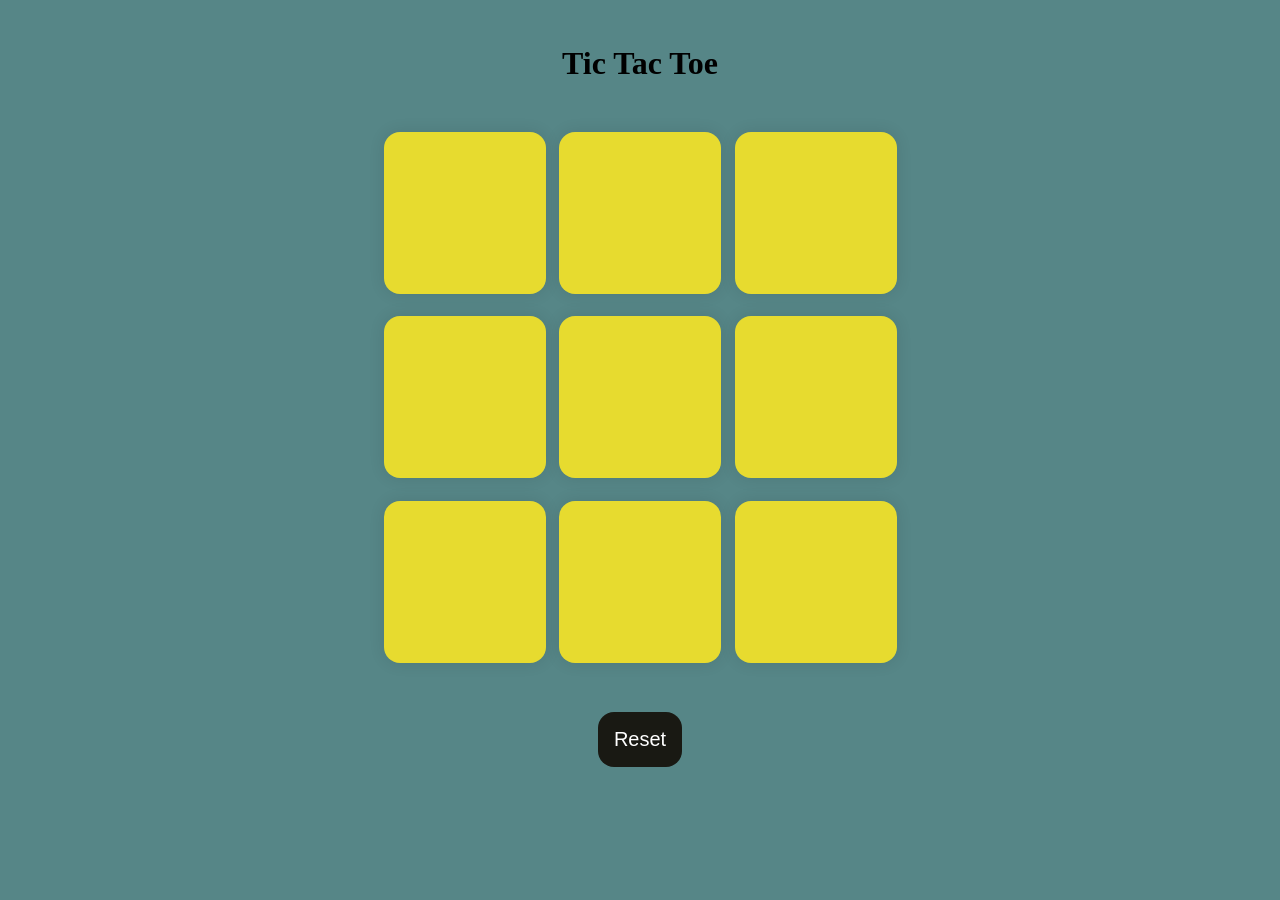
<file: project/home.html>
<!doctype html>
<html lang="en">
  <head>
    <meta charset="UTF-8" />
    <meta name="viewport" content="width=device-width, initial-scale=1.0" />
    <title>Tic-Tac-Toe Game</title>
    <link rel="stylesheet" href="style.css"/>
  </head>
  <body>
    <div class="msg hide">
        <p class="win">Winner</p>
        <button class="new">New Game</button>
    </div>
    <main>
      <h1>Tic Tac Toe</h1>
      <div class="container">
        <div class="game">
            <button class="box"></button>
            <button class="box"></button>
            <button class="box"></button>
            <button class="box"></button>
            <button class="box"></button>
            <button class="box"></button>
            <button class="box"></button>
            <button class="box"></button>
            <button class="box"></button>
        </div>
      </div>
      <button id="reset">Reset</button>
    </main>
    <script src="app.js"></script>
  </body>
</html>
</file>
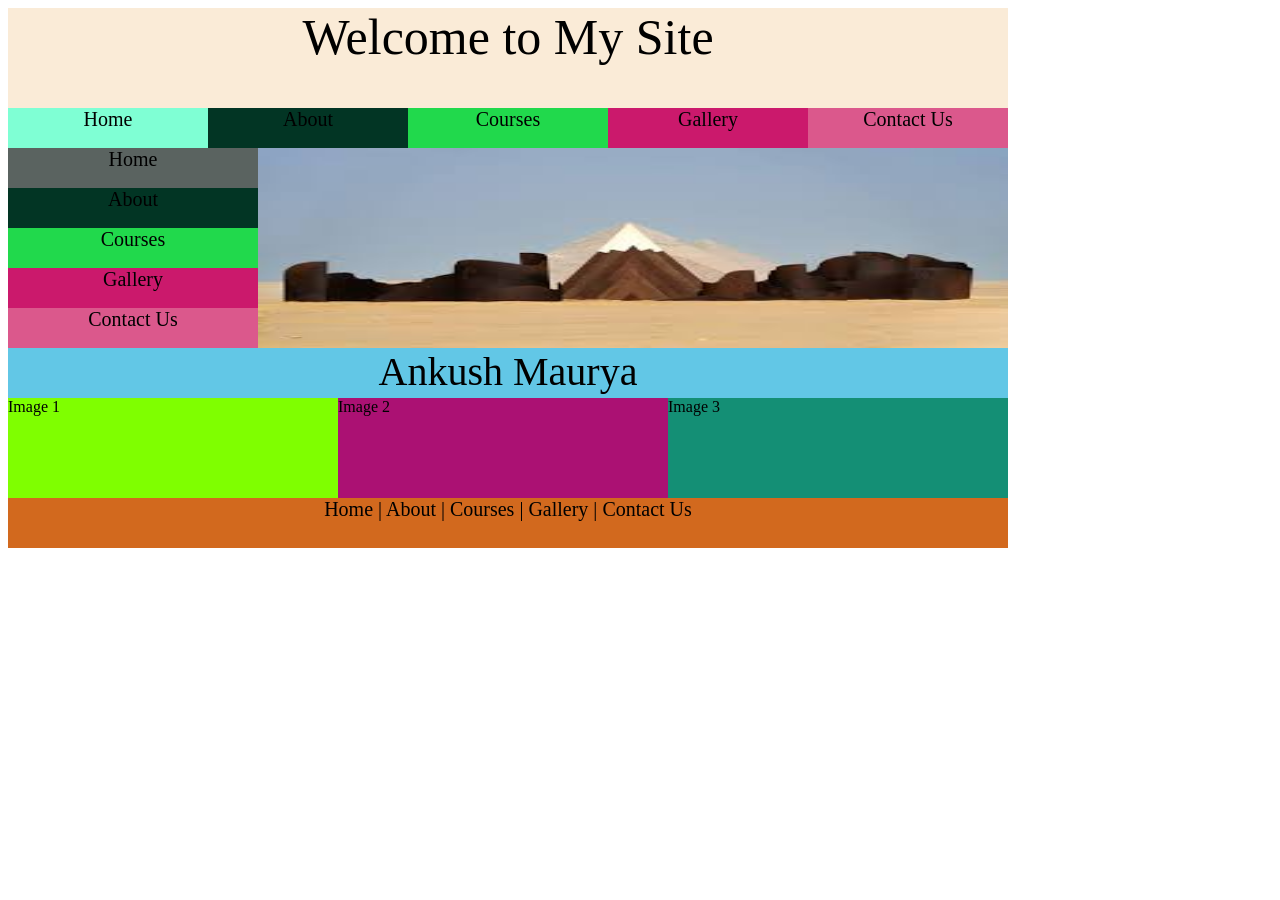
<file: Skeleton/01/div.html>
<!DOCTYPE html>
<html lang="en">
<head>
    <meta charset="UTF-8">
    <meta name="viewport" content="width=device-width, initial-scale=1.0">
    <title>Div Style</title>
    <link rel="stylesheet" href="style.css">
</head>
<body>
    <div class="main">
        <div class="row-1">Welcome to My Site</div>
        <div class="row-2">
            <div class="row-2-col1">Home</div>
            <div class="row-2-col2">About</div>
            <div class="row-2-col3">Courses</div>
            <div class="row-2-col4">Gallery</div>
            <div class="row-2-col5">Contact Us</div>
        </div>
        <div class="row-3">
            <div class="row-3-col1">
                <div class="row-3-row1">Home</div>
                <div class="row-3-row2">About</div>
                <div class="row-3-row3">Courses</div>
                <div class="row-3-row4">Gallery</div>
                <div class="row-3-row5">Contact Us</div>
            </div>
            <div class="row-3-col2">
                <img src="images.jpg" alt="image" width="750px" height="200px">
            </div>
        </div>
        <div class="row-4">
            Ankush Maurya
        </div>
        <div class="row-5">
            <div class="row-5-col1">Image 1</div>
            <div class="row-5-col2">Image 2</div>
            <div class="row-5-col3">Image 3</div>
        </div>
        <div class="row-6">
            Home | About | Courses | Gallery | Contact Us
        </div>
    </div>
</body>
</html>
</file>
<file: project/style.css>
* {
    margin: 0;
    padding: 0;
}

body {
    background-color: #568687;
    text-align: center;
}

main {
    margin-top: 5vmin;
}

.container {
    height: 70vh;
    display: flex;
    justify-content: center;
    align-items: center;
}


.game {
    height: 60vmin;
    width: 60vmin;
    display: flex;
    justify-content: center;
    flex-wrap: wrap;
    align-items: center;
    gap: 1.5vmin;

}
.box {
    height: 18vmin;
    width: 18vmin;
    border-radius: 1rem;
    border: none;
    box-shadow: 0 0 1rem rgb(0, 0, 0, 0.1);
    font-size: 8vmin;
    color: #aa4810;
    background-color: #e7db2f;
}

#reset {
    padding: 1rem;
    background-color: #191913;
    font-size: 1.25rem;
    color: #fff;
    border-radius: 1rem;
    border: none;
}

.new {
    padding: 1rem;
    background-color: #191913;
    font-size: 1.25rem;
    color: #fff;
    border-radius: 1rem;
    border: none;
}

.msg {
    color: #ffffc7;
    font-size: 5vmin;
}

.win {
    height: 10vmin;
}

.hide {
    display: none;
}
</file>
<file: Skeleton/01/style.css>
.main {
    height: 540px;
    width: 1000px;
    background-color: #212121;
}
.row-1 {
    height: 100px;
    width: 1000px;
    background-color: antiquewhite;
    font-size: 50px;
    text-align: center;
}
.row-2 {
    height: 40px;
    width: 1000px;
    background-color: aqua;
    text-align: center;
    font-size: 20px;
}

.row-2-col1 {
    width: 200px;
    height: 40px;
    background-color: aquamarine;
    float: left;
}
.row-2-col2 {
    width: 200px;
    height: 40px;
    background-color: rgb(2, 53, 36);
    float: left;
}
.row-2-col3 {
    width: 200px;
    height: 40px;
    background-color: rgb(33, 217, 76);
    float: left;
}
.row-2-col4 {
    width: 200px;
    height: 40px;
    background-color: rgb(203, 25, 108);
    float: left;
}
.row-2-col5 {
    width: 200px;
    height: 40px;
    background-color: rgb(219, 88, 140);
    float: left;
}

.row-3 {
    width: 1000px;
    height: 200px;
}
.row-3-col1 {
    width: 250px;
    height: 200px;
    background-color: blueviolet;
    float: left;
    font-size: 20px;
    text-align: center;
}
.row-3-col2 {
    width: 750px;
    height: 200px;
    background-color: rgb(44, 8, 78);
    float: left;
}

.row-3-row1 {
    width: 250px;
    height: 40px;
    background-color: rgb(90, 99, 96);
}
.row-3-row2 {
    width: 250px;
    height: 40px;
    background-color: rgb(2, 53, 36);
}
.row-3-row3 {
    width: 250px;
    height: 40px;
    background-color: rgb(33, 217, 76);
}
.row-3-row4 {
    width: 250px;
    height: 40px;
    background-color: rgb(203, 25, 108);
}
.row-3-row5 {
    width: 250px;
    height: 40px;
    background-color: rgb(219, 88, 140);
}

.row-4 {
    width: 1000px;
    height: 50px;
    text-align: center;
    font-size: 40px;
    background-color: rgb(98, 199, 230);
}

.row-5 {
    width: 1000px;
    height: 100px;
    background-color: cadetblue;
}

.row-5-col1 {
    width: 330px;
    height: 100px;
    background-color: chartreuse;
    float: left;
}

.row-5-col2 {
    width: 330px;
    height: 100px;
    background-color: rgb(171, 17, 115);
    float: left;
}
.row-5-col3 {
    width: 340px;
    height: 100px;
    background-color: rgb(20, 143, 117);
    float: left;
}

.row-6 {
    height: 50px;
    width: 1000px;
    text-align: center;
    font-size: 20px;
    background-color: chocolate;
}
</file>
